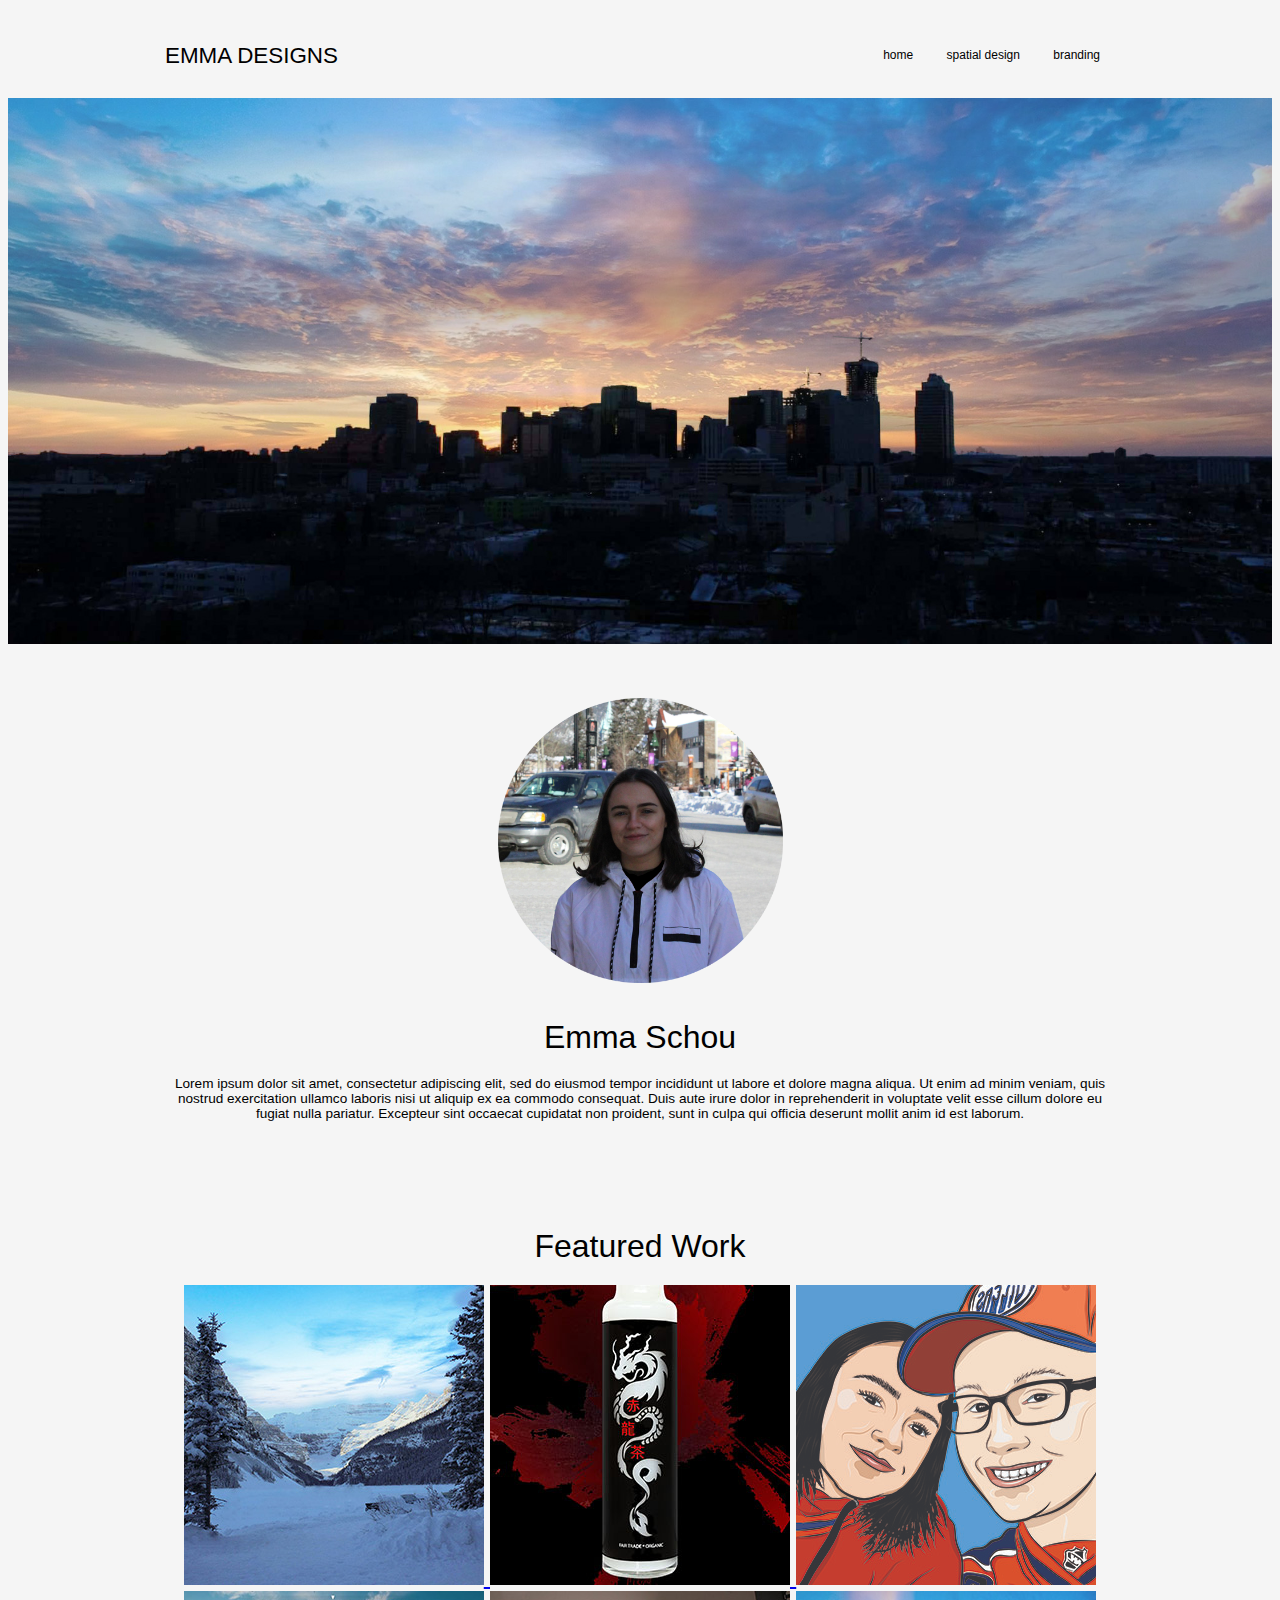
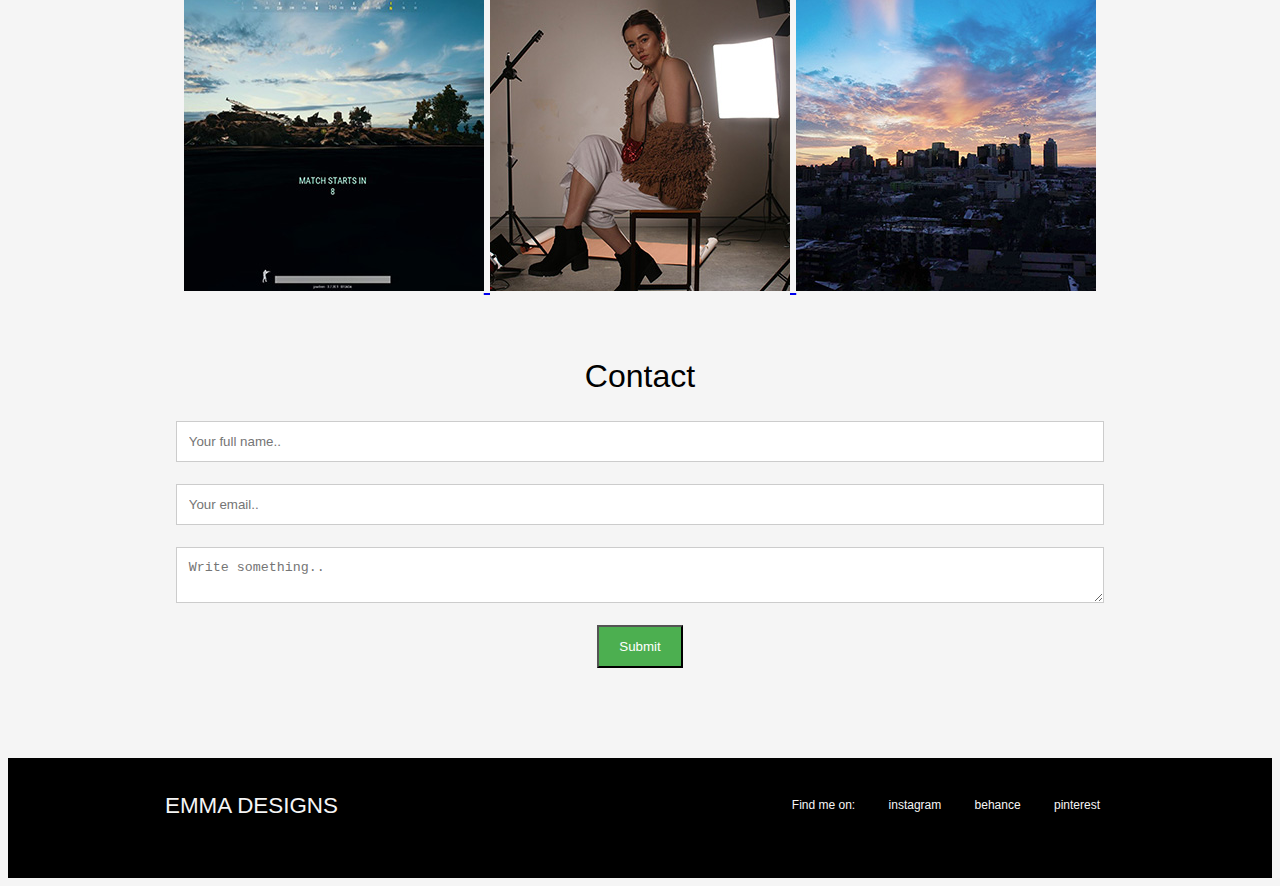
<file: index.html>
<!DOCTYPE html>

<html>
    <head>
        <meta name="viewport" content="width+device-width, initial-scale-1">
        
        <title> EMMA DESIGNS </title>
        <link rel="stylesheet" href="css/style.css">
        
        <script src="http://code.jquery.com/jquery-3.3.1.min.js"></script>

        <link rel="stylesheet" href="css/jquery.fancybox.css"/>
        
        <script src="js/jquery.fancybox.min.js"></script>
        
    </head>
    <body>
        <div class="container">
            <div class="header">
                <div class="nav">
                    <div class="logo">EMMA DESIGNS</div>
                    <div class="links">
                        <a href="index.html">home</a>
                        <a href="spatial.html">spatial design</a>
                        <a href="brand.html">branding</a>
                    </div>
                </div>
            </div>
            <div class="banner">
                <img src="img/edmtn.jpg">
            </div>
            <div class="about">
                <div class="textcontainer">
                    <div class="banff">
                        <img src="img/banff.png" width="30%">
                    </div>
                    <div class="title">Emma Schou</div>
                    <p>Lorem ipsum dolor sit amet, consectetur adipiscing elit, sed do eiusmod tempor incididunt ut labore et dolore magna aliqua. Ut enim ad minim veniam, quis nostrud exercitation ullamco laboris nisi ut aliquip ex ea commodo consequat. Duis aute irure dolor in reprehenderit in voluptate velit esse cillum dolore eu fugiat nulla pariatur. Excepteur sint occaecat cupidatat non proident, sunt in culpa qui officia deserunt mollit anim id est laborum.</p> 
                </div>
            </div>
            <div class="featured">
                <div class="textcontainer">
                    <div class="title"> Featured Work</div>
                     <a data-fancybox="gallery" href="img/lakelouise_big.jpg">
                    <img src="img/lakelouise_small.jpg">
                    </a>
                    <a data-fancybox="gallery" href="img/reddragon_big.jpg">
                    <img src="img/reddragon_small.jpg">
                    </a>
                    <a data-fancybox="gallery" href="img/oilersillustration_big.jpg">
                    <img src="img/oilersillustration_small.jpg">
                    </a>
                    <a data-fancybox="gallery" href="img/pubg_big.jpg">
                    <img src="img/pubg_small.jpg">
                    </a>
                    <a data-fancybox="gallery" href="img/zoe_big.jpg">
                    <img src="img/zoe_small.jpg">
                    </a>
                    <a data-fancybox="gallery" href="img/edmonton_big.jpg">
                    <img src="img/edmonton_small.jpg">
                    </a>
                    
                </div>
            </div>
            <div class="contact">
                <div class="textcontainer">
                    <div class="title"> Contact</div>
                      <form>
                        <input type="text" placeholder="Your full name..">
                        <input type="text" placeholder="Your email..">
                        <textarea type="text" placeholder="Write something.."></textarea>
                        <input type="submit" value="Submit">
                      </form>
                </div>
            </div>
            <div class="footer">
                <div class="textcontainer">
                    <div class="footerlogo">EMMA DESIGNS</div> 
                    <div class="footerlinks">
                        <a>Find me on:</a>
                        <a href="http://instagram.com/emmaschou_">instagram</a>
                        <a href="http://behance.net">behance</a>
                        <a href="http://pinterest.com">pinterest</a>
                    </div>
                </div>
            </div>
        </div>
    
    
    </body>



</html>
</file>
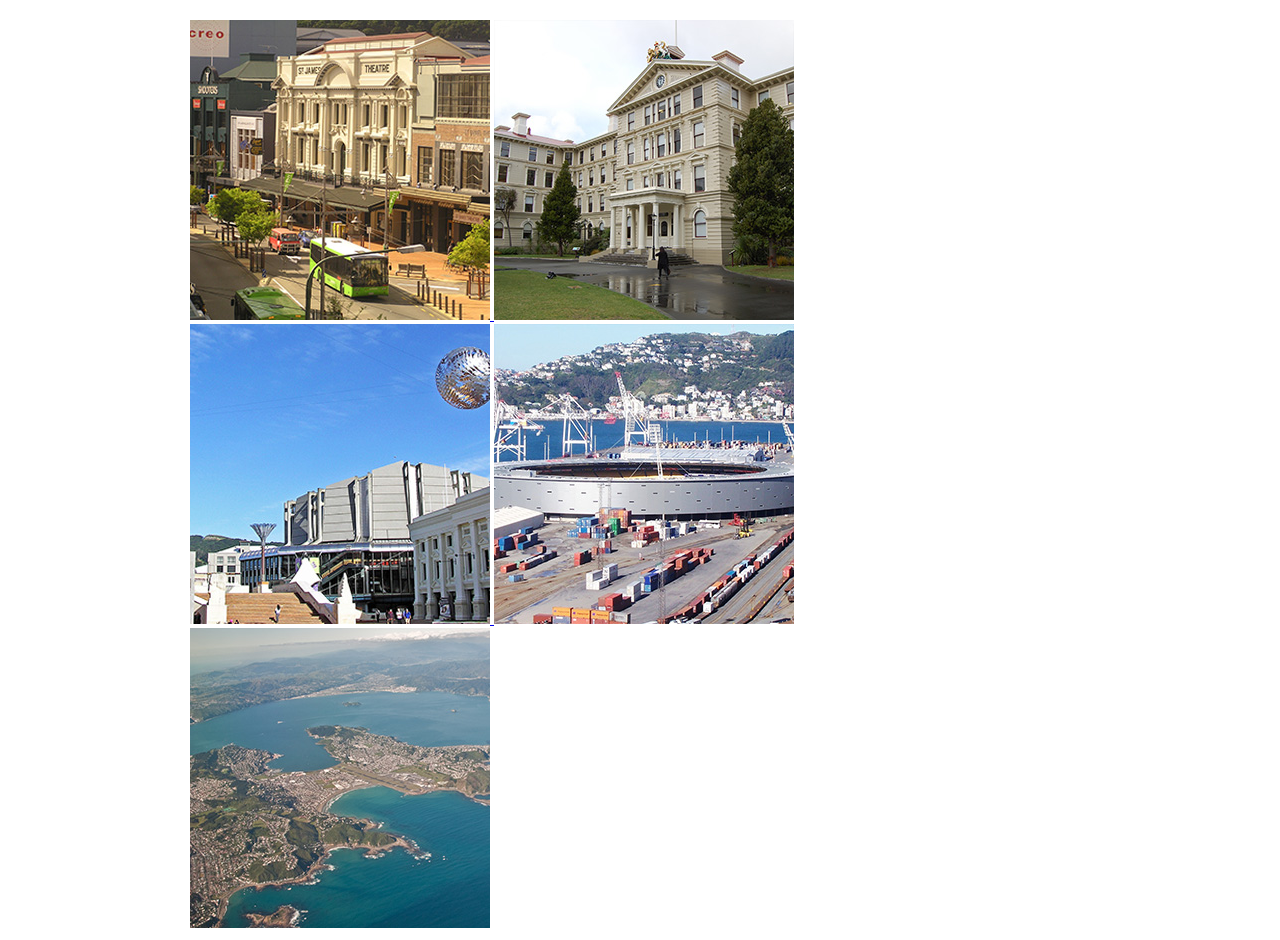
<file: fancy box/index.html>
<!DOCTYPE html>
<html>
    <head>
        <title>FancyBox</title>
        <link rel="stylesheet" href="css/style.css">
        <script src="http://code.jquery.com/jquery-3.3.1.min.js"></script>

        <link rel="stylesheet" href="css/jquery.fancybox.css" />
        
        <script src="js/jquery.fancybox.min.js"></script>
    </head>
    
    <body>
        <div class="container">
        
            <a data-fancybox="gallery" href="img/big_1.jpg">
                <img src="img/small_1.jpg">
            </a>

            <a data-fancybox="gallery" href="img/big_2.jpg">
                <img src="img/small_2.jpg">
            </a>
            
            <a data-fancybox="gallery" href="img/big_3.jpg">
                <img src="img/small_3.jpg">
            </a>
            
            <a data-fancybox="gallery" href="img/big_4.jpg">
                <img src="img/small_4.jpg">
            </a>
            
            <a data-fancybox="gallery" href="img/big_5.jpg">
                <img src="img/small_5.jpg">
            </a>
            
        </div>
    
    </body>

</html>
</file>
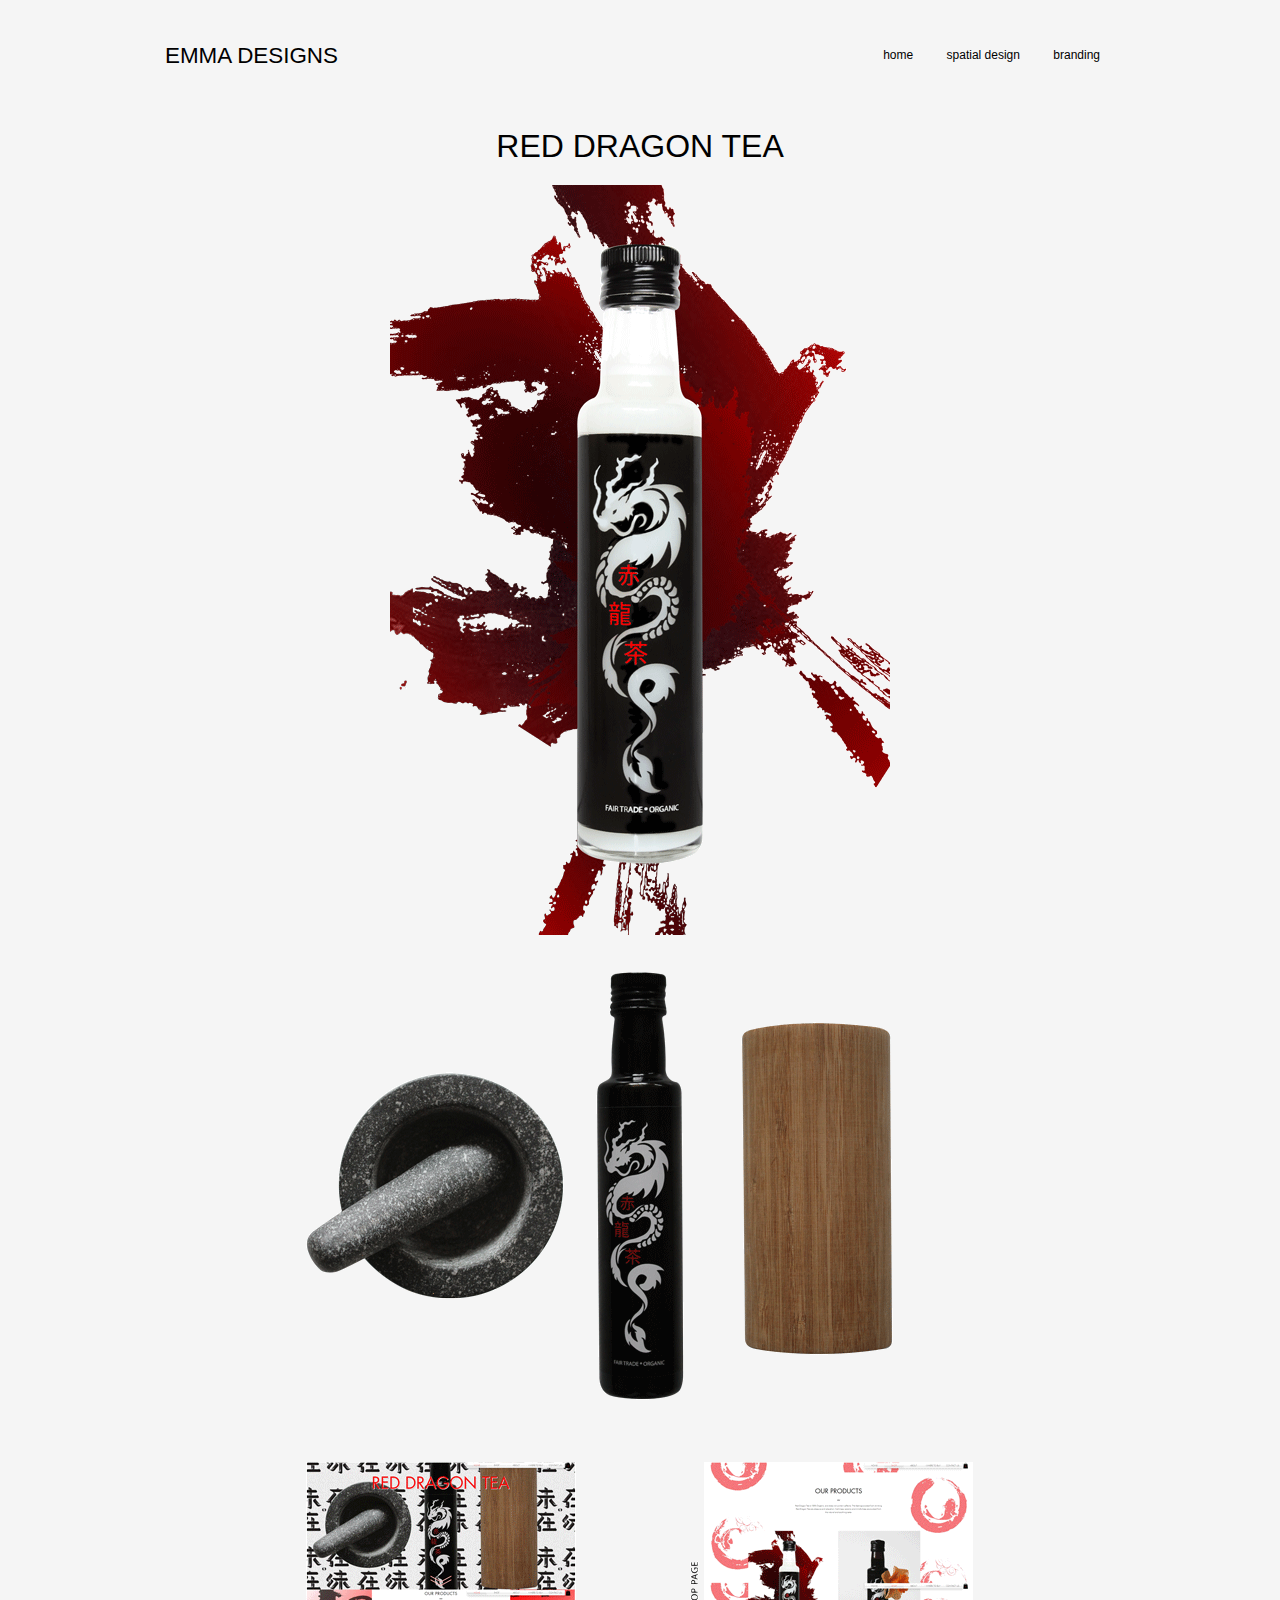
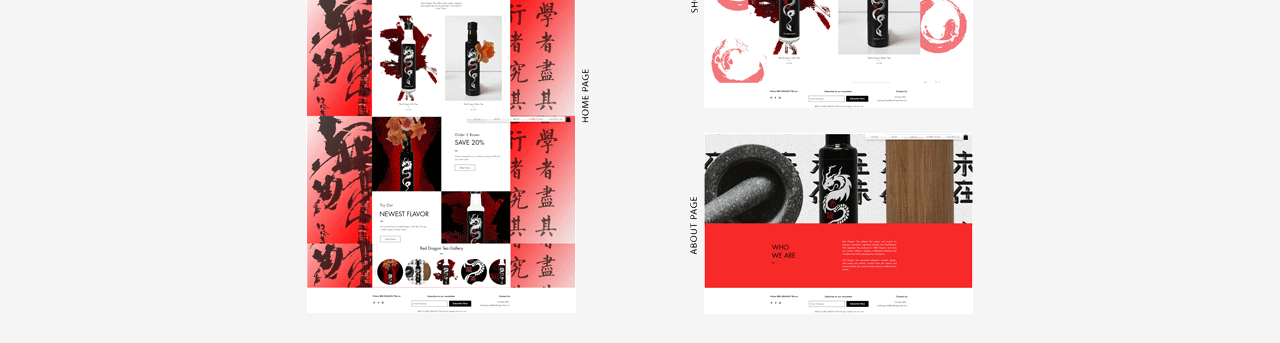
<file: brand.html>
<!DOCTYPE html>

<html>
    <head>
        <meta name="viewport" content="width+device-width, initial-scale-1">
        
        <title> EMMA DESIGNS </title>
        <link rel="stylesheet" href="css/style.css">    
    </head>
    <body>
        <div class="container">
            <div class="header">
                <div class="nav">
                    <div class="logo">EMMA DESIGNS</div>
                    <div class="links">
                        <a href="index.html">home</a>
                        <a href="spatial.html">spatial design</a>
                        <a href="brand.html">branding</a>
                    </div>
                </div>
            </div>
            <div class="brand">
                <div class="textcontainer">
                    <div class="title">RED DRAGON TEA</div>
                    <img src="img/rdtsplash.png"> 
                    <img src="img/thirdflatlay.png">
                    <img src="img/rdtweb.png">
                </div>
            </div>
        </div>
    
    
    </body>



</html>
</file>
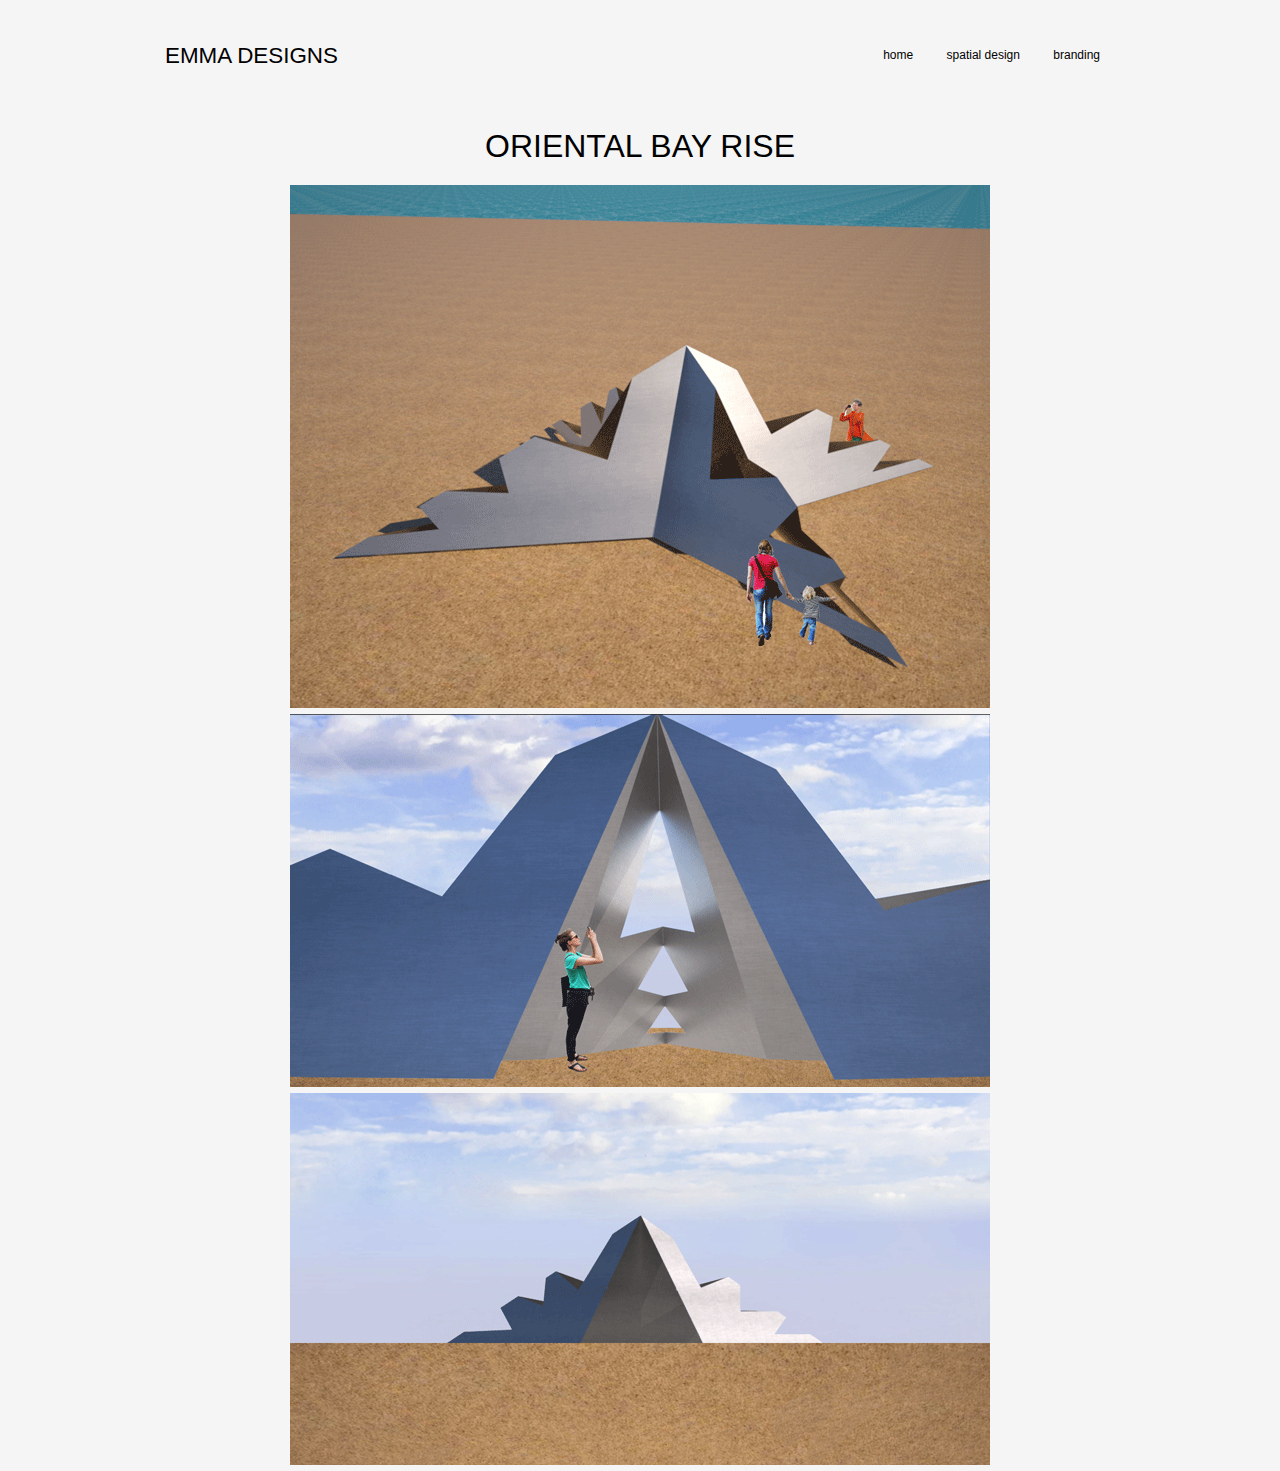
<file: spatial.html>
<!DOCTYPE html>

<html>
    <head>
        <meta name="viewport" content="width+device-width, initial-scale-1">
        
        <title> EMMA DESIGNS </title>
        <link rel="stylesheet" href="css/style.css">    
    </head>
    <body>
        <div class="container">
            <div class="header">
                <div class="nav">
                    <div class="logo">EMMA DESIGNS</div>
                    <div class="links">
                        <a href="index.html">home</a>
                        <a href="#">spatial design</a>
                        <a href="brand.html">branding</a>
                    </div>
                </div>
            </div>
            <div class="brand">
                <div class="textcontainer">
                    <div class="title">ORIENTAL BAY RISE</div>
                    <img src="img/riseelevation.png"> 
                    <img src="img/riseperspective.png">
                    <img src="img/risesection.png">
                </div>
            </div>
        </div>
    
    
    </body>



</html>
</file>
<file: css/style.css>
div{
/*    outline: solid lime 0.5px;*/
}

@import url('https://fonts.googleapis.com/css?family=Lato');

body{
    background-color: whitesmoke;
    font-family: 'Lato', sans-serif;
}

.header{
    background-color: whitesmoke;
    height: 90px;
/*    padding: 10px;*/
}

.nav{
    max-width: 950px;
    margin-left: auto;
    margin-right: auto;
}

.logo{
    margin-top: 35px;
    font-size: 1.4rem;
    float: left;
}

.links{
    margin-top: 40px;
    font-size: 0.75rem;
    float: right;
    color: #4b4e61;
}

.links a{
    color: black;
    text-decoration: none;
    margin-left: 15px;
    margin-right: 15px;
}

.links a:hover{
    opacity: 0.5;
}

.banner img{
    width: 100%;
}


.about{
    height: 500px;
}

.about p{
    font-size: 0.85rem;
}

.banff{
    margin-top: 50px;
    
}

.textcontainer{
    max-width: 950px;
    height: 120px;
    margin-top: 20px;
    margin: auto;
    text-align: center;
    font-size: 1.4rem;
}


.branding img{
    width: 50%;
}

.title{
    margin-top: 30px;
    font-size: 2rem;
    margin-bottom: 20px;
}

.featured{
    height:700px;
}

.contact{
    height: 400px;
}

input[type=text], textarea{
    width: 95%;
    padding: 12px;
    border: 1px solid #ccc;
    margin-top: 6px;
    margin-bottom: 16px;
}

input[type=submit] {
    background-color: #4CAF50;
    color: white;
    padding: 12px 20px;
    cursor: pointer;
}

.footer{
    background-color: black;
}

.footerlogo{
    margin-top: 35px;
    font-size: 1.4rem;
    float: left;
    color: whitesmoke;
}

.footerlinks{
    margin-top: 40px;
    font-size: 0.75rem;
    float: right;
    color: #4b4e61;
}

.footerlinks a{
    color: whitesmoke;
    text-decoration: none;
    margin-left: 15px;
    margin-right: 15px;
}

.footerlinks a:hover{
    opacity: 0.5;
}
</file>
<file: fancy box/css/style.css>
.container{
    margin-top: 20px;
    margin-left: auto;
    margin-right: auto;
    width: 900px;
    
}
</file>
